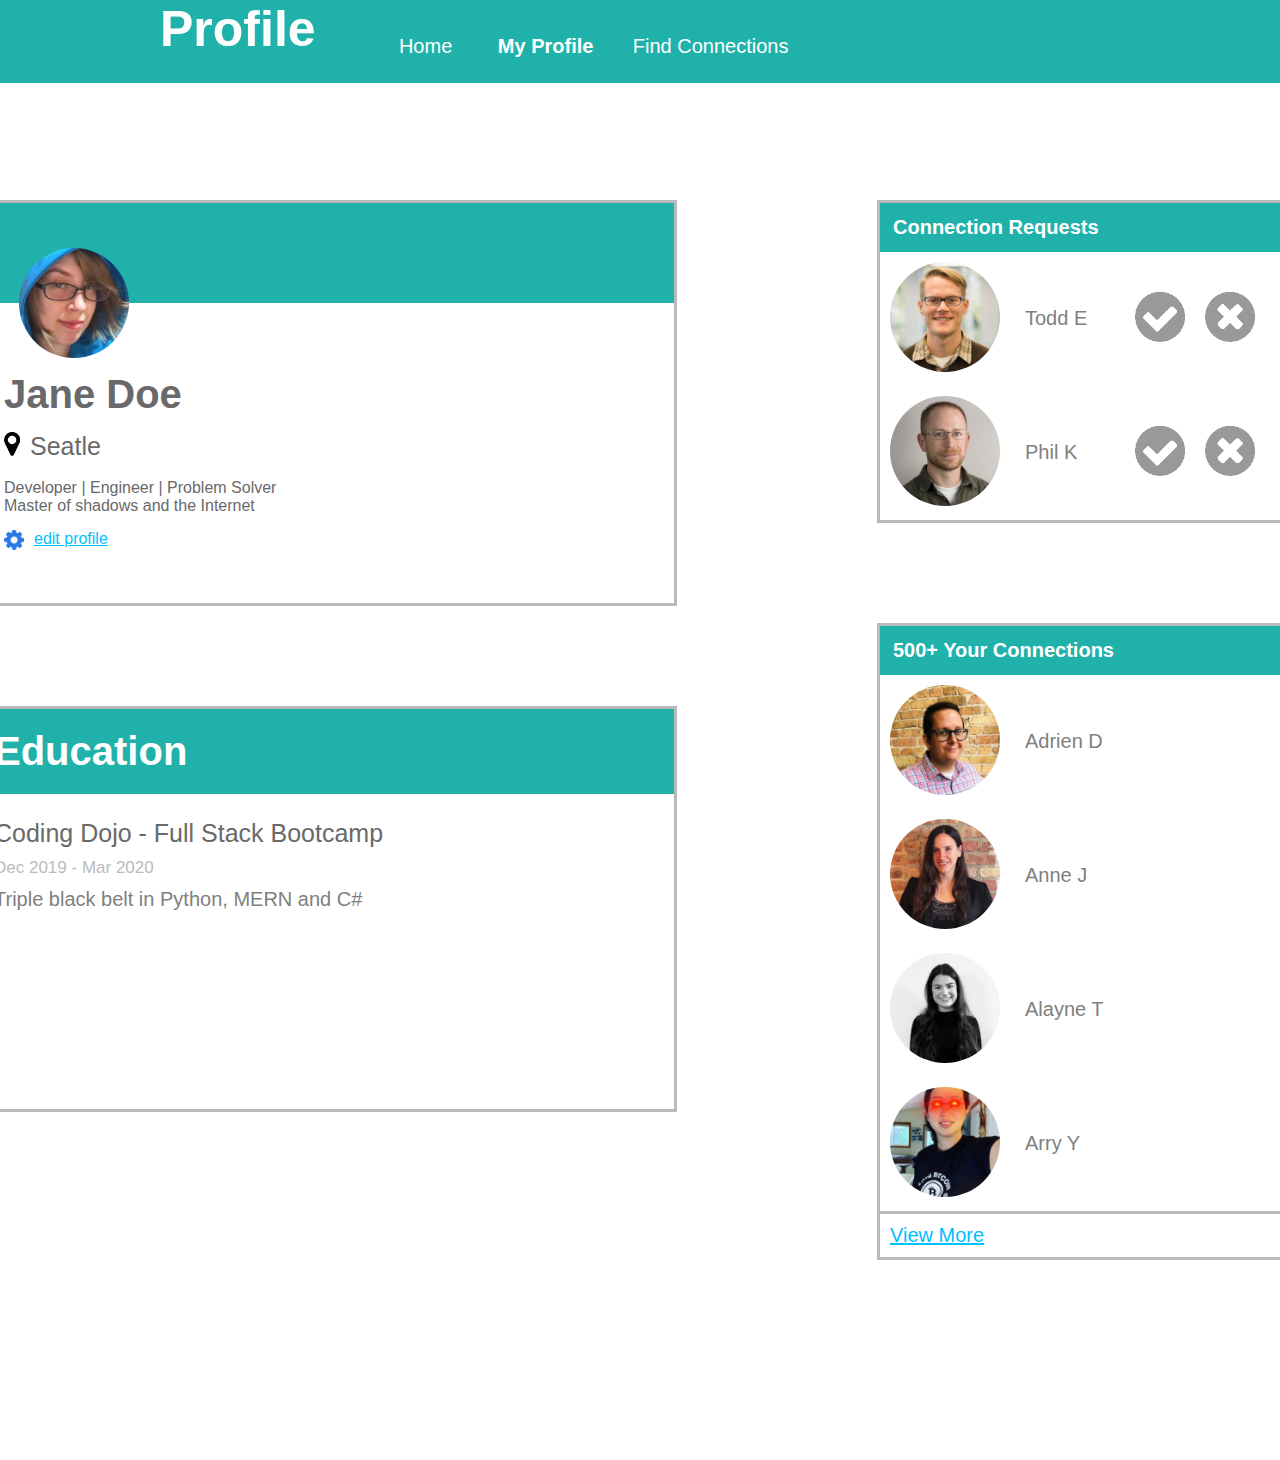
<file: index.html>
<!DOCTYPE html>
<html lang="en">
<head>
    <meta charset="UTF-8">
    <meta http-equiv="X-UA-Compatible" content="IE=edge">
    <meta name="viewport" content="width=device-width, initial-scale=1.0">
    <link rel="stylesheet" href="./style/style.css">
    <title>Profile Page</title>
</head>
<body>
    <nav class="top_menu">
        <h1>Profile</h1>
        <div>
            <div class="buttons">Home</div>
            <div class="buttons" id="highlight">My Profile</div>
            <div class="buttons3">Find Connections</div>
        </div>
        <div class="sign-out">
            <button>Sign Out</button>
        </div>
    </nav>
    <main class="page">
        <main class="leftside">
            <fieldset class="box">
                <header>
                    <div class="color_bar"> </div>
                </header>
                <fieldset class="overlap">
                        <section class="content">
                            <section>
                                <div class="img_profile"> <img src="./style/images/jane-m.jpg" alt="Profile Icon"></div>
                                    <div class="main_info">
                                        <div class="name">Jane Doe</div>
                                        <div class="city">
                                            <div>
                                                <img src="./style/icons/map-marker.png" alt="Map Icon">
                                            </div>
                                            <div id="ct">Seatle</div>
                                        </div>
                                        <div class="info">
                                            <p>Developer | Engineer | Problem Solver</p>
                                            <p>Master of shadows and the Internet</p>
                                        </div>
                                        <div class="edit_profile">
                                            <img src="./style/icons/gear.png" alt="Gear Icon"/>
                                            <a href="./edit_Profile.html">edit profile</a>
                                        </div>
                                    </div>
                            </section>
                        </section>
                </fieldset>
            </fieldset>

            <fieldset class="box_below">
                    <section>
                        <h2 class="education">Education</h2>
                        <div class="info_edu">
                            <p class="p1">Coding Dojo - Full Stack Bootcamp</p>
                            <p class="p2">Dec 2019 - Mar 2020</p>
                            <p class="p3">Triple black belt in Python, MERN and C#</p>
                        </div>
                    </section>
            </fieldset>

        </main> 
        <main class="rightside">
            <section class="right_top">
                <lu class="request_list">
                    <li class="title_request">Connection Requests</li>
                    <li>
                        <div class="people"><img src="./style/images/todd-s.jpg" alt="Todd's Photo"></div>
                        <p class="names">Todd E</p>
                        <div class="little_icons">
                            <div class="yes_no"><img src="./style/icons/accept-circle.png" alt="ACcept Circle"></div>
                            <div class="yes_no"><img src="./style/icons/close-circle.png" alt=""></div>
                        </div>
                    </li>
                    <li>
                        <div class="people"><img src="./style/images/phil-s.jpg" alt="Todd's Photo"></div>
                        <p class="names">Phil K</p>
                        <div class="little_icons">
                            <div class="yes_no"><img src="./style/icons/accept-circle.png" alt="ACcept Circle"></div>
                            <div class="yes_no"><img src="./style/icons/close-circle.png" alt=""></div>
                        </div>
                    </li>
                </lu>
            </section>
            <section class="right_down">
                <lu class="your_connect_list">
                    <li class="title_request">500+ Your Connections</li>
                    <li>
                        <div class="people"><img src="./style/images/adrien-s.jpg" alt="Todd's Photo"></div>
                        <p class="names">Adrien D</p>
                    </li>
                    <li>
                        <div class="people"><img src="./style/images/anne-s.jpg" alt="Todd's Photo"></div>
                        <p class="names">Anne J</p>
                    </li>
                    <li>
                        <div class="people"><img src="./style/images/alayne-s.jpg" alt="Todd's Photo"></div>
                        <p class="names">Alayne T</p>
                    </li>
                    <li>
                        <div class="people"><img src="./style/images/arry-s.jpg" alt="Todd's Photo"></div>
                        <p class="names">Arry Y</p>
                    </li>
                    <li>
                        <a href="./view_More.html">View More</a>
                    </li>
                </lu>
            </section>

        </main>   


    </main>
</body>
</html>
</file>
<file: style/style.css>
*{
    padding: 0;
    margin: 0;
}

.page{
    display: flex;
    flex-direction: row;
    justify-content: center;
}

.top_menu{
    position: fixed;
    width: 100%;
}

nav, nav > div{
    display: flex;
    flex-direction: row;
    background-color:lightseagreen;
}

nav > div{
    font-family: Arial, Helvetica, sans-serif;
    padding-right: 240px;
    padding-left: 50px;
    text-decoration: none;
    color: white;
} 

h1{
    margin: 0;
    color: white;
    font-weight: 900;
    font-size: 50px;
    padding-left: 160px;
    font-family: Arial, Helvetica, sans-serif;
    width: 200px;
}

.buttons3{
    padding-top: 35px;
    font-size: 20px;
    width: 210px;
    text-align: center;

}

.buttons{
    padding-top: 35px;
    font-size: 20px;
    width: 120px;
    text-align: center;

}

#highlight{
    font-weight: bolder;
}


.sign-out > button{
    border: 3px solid rgb(15, 8, 4);
    border-radius: 50px;
    box-shadow: 5px 5px rgb(15, 8, 4);
    background-color:orange;
    font-size: 21px;
    width: 140px;
    height: 40px;
    margin: 18px 0px 25px 450px;
}

.box{
    left: 160px;
    top: 200px;
    border: 3px solid rgb(185, 185, 185);
    width: 700px;
    height: 400px;
}

.overlap{
    border: 0px solid lightseagreen;
    background-color: lightseagreen;
    height: 100px;
    width: 100%;
    
}

.content{
    display: flex;
    padding-top: 45px;
    padding-left: 30px;
}

.img_profile{
    padding-left: 15px;
}

.main_info{
    flex-direction: column;
    padding-top: 10px;
    font-family:Arial, Helvetica, sans-serif;
    color: rgb(105, 105, 105);
}

.name{
    padding-bottom: 15px;
    font-size: 40px;
    font-weight: 700;
}

.city{
    display: flex;
    flex-direction: row;
    padding-bottom: 18px;
}

#ct{
    padding-left: 10px;
    padding-top: 0px;
    font-size: 25px;
}

.info{
    padding-bottom: 15px;
}

.edit_profile{
    display: flex;
    flex-direction: row;
}

.edit_profile > img{
    padding-right: 10px;
}

.img_profile > img{
    width: 110px;
    border-radius: 70px;
}

a{
    color: deepskyblue;
}

.city > div > img{
    width: 16px;
}

.edit_profile > img{
    width: 20px;
}

.leftside{
    margin: 200px 100px;
}

.box_below{
    border: 3px solid rgb(185, 185, 185);
    width: 700px;
    height: 400px;
    margin-top: 100px;
}

.education{
    background-color: lightseagreen;
    color: white;
    font-family: Arial, Helvetica, sans-serif;
    font-size: 40px;
    padding: 20px;
}

.info_edu{
    font-family: Arial, Helvetica, sans-serif;
    font-size: 25px;
    padding: 20px;
    display: inline-block;
}

.p1{
    color: rgb(105, 105, 105);
    font-size: 25;
    padding-top: 5px;
}

.p2{
    font-size: 17px;
    color: rgb(187, 187, 187);
    padding-top: 10px;
}

.p3{
    font-size: 20px;
    color: grey;
    padding-top: 10px;
}

.rightside{
    list-style: none; 
    display: flex;
    flex-direction: column;
    margin: 200px 100px;
}

.rightside > section{
    border: 3px solid rgb(185, 185, 185);
}

.request_list{
    display: flex;
    flex-direction: column;
    justify-content: space-evenly;
}

.title_request{
    font-family: Arial, Helvetica, sans-serif;
    font-size: 20px;
    font-weight: bolder;
    border: 3px solid lightseagreen;
    background-color:lightseagreen;
    color: white;
    padding: 10px;
}

li{
    display: flex;
    flex-direction: row;
    width: 400px;
}

.people > img{
    width: 110px;
    border-radius: 80px;
    padding: 10px;
}

.yes_no > img{
    width: 50px;
    padding: 10px;
}

.little_icons{
    display: flex;
    flex-direction: row;
    padding-top: 30px;
}

.names{
    font-family: Arial, Helvetica, sans-serif;
    font-size: 20px;
    color: grey;
    padding-top: 55px;
    padding-left: 15px;
    width: 100px;
}

.your_connect_list{
    display: flex;
    flex-direction: column;
    justify-content: space-evenly;
}

li > a{
    border-top: 3px solid rgb(185, 185, 185);
    width: 400px;
    font-family: Arial, Helvetica, sans-serif;
    font-size: 20px;
    padding: 10px;
}

.right_down{
    margin-top: 100px;
    
}
</file>
